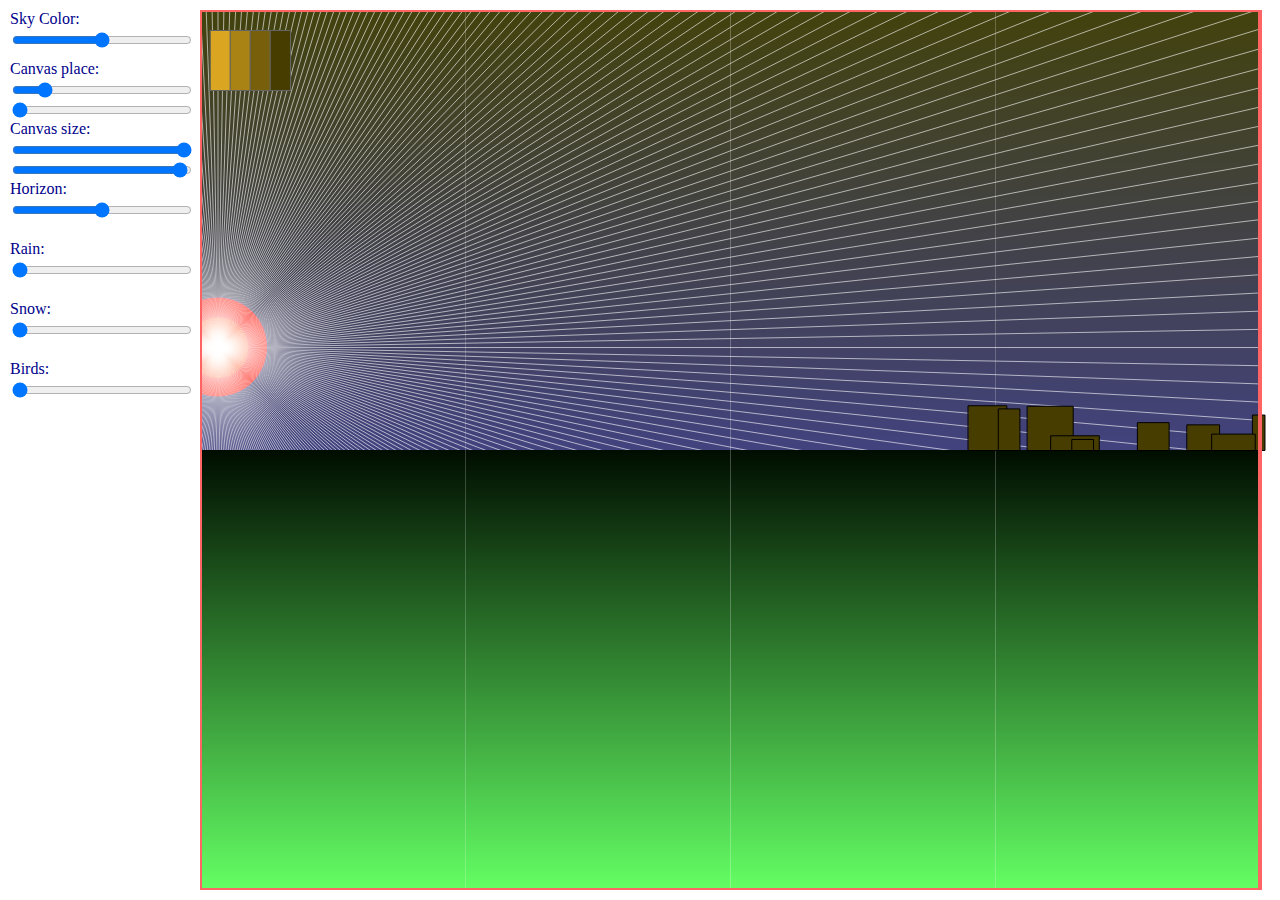
<file: index.html>
<!DOCTYPE html>
<html>
<head>
	<meta charset="UTF-8">
	<meta http-equiv="X-UA-Compatible" content="IE=edge">
	<meta name="viewport" content="width=device-width, initial-scale=1">

	<title>LandScaping</title>

	<link rel="stylesheet" type="text/css" href="css/example.css">

	<script src="libraries/p5.js"></script>
	<script src="libraries/p5.dom.js"></script>

	<script src="js/defs.js"></script>
	<script src="js/controls.js"></script>
	<script src="js/horizon.js"></script>
	<script src="js/boundary.js"></script>
	<script src="js/ray.js"></script>
	<script src="js/sun.js"></script>
	<script src="js/starlings.js"></script>
	<script src="js/clouds.js"></script>
	<script src="js/sky.js"></script>
	<script src="js/earth.js"></script>
	<script src="js/landscape.js"></script>
	
	<script src="js/forest.js"></script>

	<script src="js/snow/snowflake.js"></script>
	<script src="js/snow/snowshower.js"></script>
	<script src="js/rain/rainfall.js"></script>
	<script src="js/rain/raindrop.js"></script>

	<script src="colors/colorDefs.js"></script>
	<script src="colors/colorBasics.js"></script>
	<script src="colors/colorUtils.js"></script>
	<script src="colors/colorRGB.js"></script>
	<script src="colors/colorHSV.js"></script>
	<script src="colors/gradient.js"></script>

	<script src="sketch.js"></script>

	<style>
		body {
			margin:0;
			padding:0;
			overflow: hidden;
		}
		canvas {
			margin:auto;
		}
	</style>
</head>
<body>
</body>
</html>
</file>
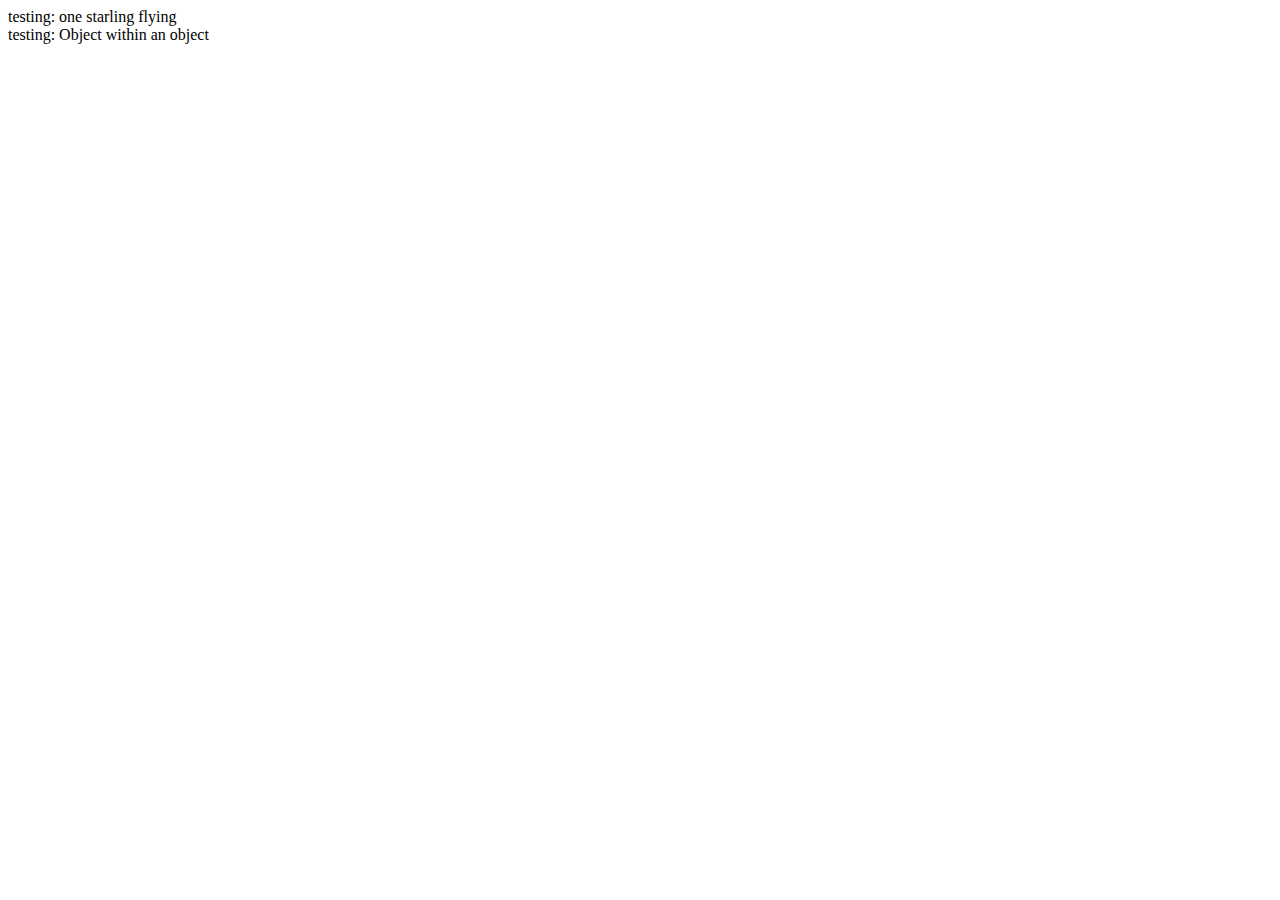
<file: js/index.html>
<!DOCTYPE html>
<html lang="en">
<head>
  <meta charset="UTF-8">
  <meta name="viewport" content="width=device-width, initial-scale=1.0">
  <meta http-equiv="X-UA-Compatible" content="ie=edge">
  <title>Testing</title>
</head>
<body>
  <script type="text/javascript" src="birds.js"></script>
</body>
</html>
</file>
<file: css/example.css>
.myClass { margin:0; }
#myID { margin:0; }

body {
  margin:0;
  padding:0;
  overflow: hidden;
}
canvas {
  margin: auto;
}
p {
  color: black;
}
div {
  color: darkblue;
}
span {
  color: darkgreen;
}
</file>
